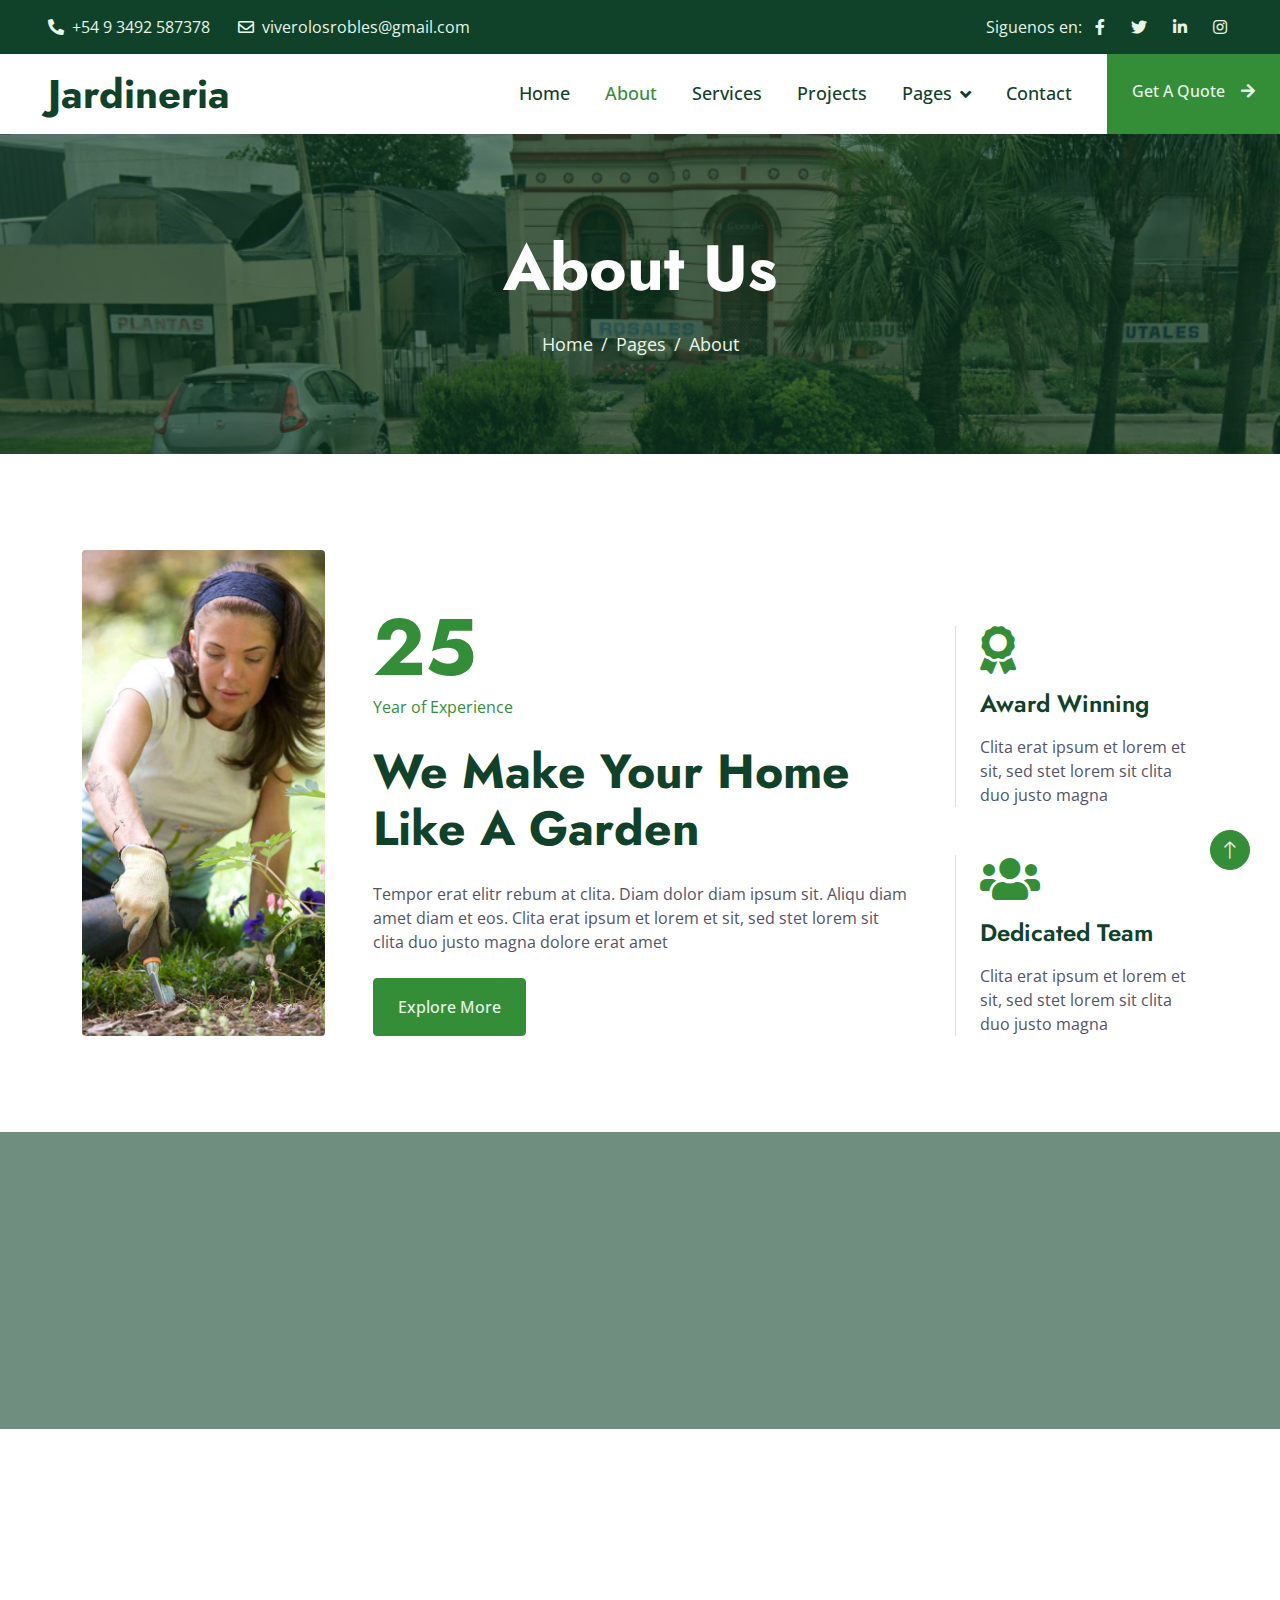
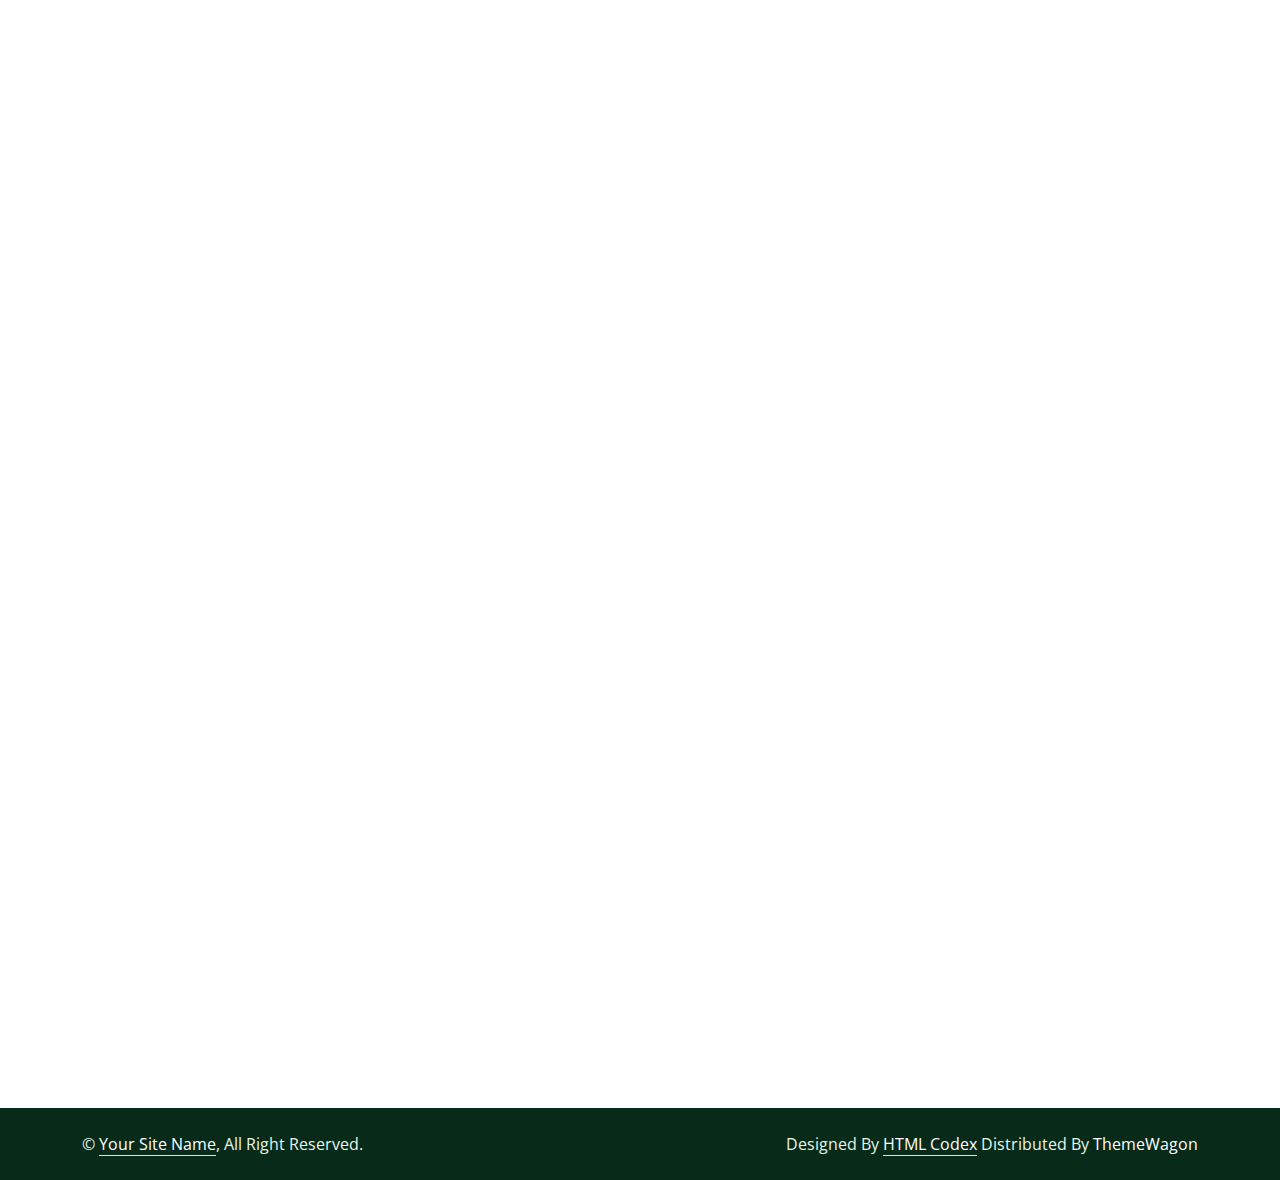
<file: about.html>
<!DOCTYPE html>
<html lang="en">

<head>
    <meta charset="utf-8">
    <title>VIVERO LOS ROBLES</title>
    <meta content="width=device-width, initial-scale=1.0" name="viewport">
    <meta content="" name="keywords">
    <meta content="" name="description">

    <!-- Favicon -->
    <link href="img/favicon.ico" rel="icon">

    <!-- Google Web Fonts -->
    <link rel="preconnect" href="https://fonts.googleapis.com">
    <link rel="preconnect" href="https://fonts.gstatic.com" crossorigin>
    <link href="https://fonts.googleapis.com/css2?family=Jost:wght@500;600;700&family=Open+Sans:wght@400;500&display=swap" rel="stylesheet">  

    <!-- Icon Font Stylesheet -->
    <link href="https://cdnjs.cloudflare.com/ajax/libs/font-awesome/5.10.0/css/all.min.css" rel="stylesheet">
    <link href="https://cdn.jsdelivr.net/npm/bootstrap-icons@1.4.1/font/bootstrap-icons.css" rel="stylesheet">

    <!-- Libraries Stylesheet -->
    <link href="lib/animate/animate.min.css" rel="stylesheet">
    <link href="lib/owlcarousel/assets/owl.carousel.min.css" rel="stylesheet">
    <link href="lib/lightbox/css/lightbox.min.css" rel="stylesheet">

    <!-- Customized Bootstrap Stylesheet -->
    <link href="css/bootstrap.min.css" rel="stylesheet">

    <!-- Template Stylesheet -->
    <link href="css/style.css" rel="stylesheet">
</head>

<body>
    <!-- Spinner Start -->
    <div id="spinner" class="show bg-white position-fixed translate-middle w-100 vh-100 top-50 start-50 d-flex align-items-center justify-content-center">
        <div class="spinner-border text-primary" role="status" style="width: 3rem; height: 3rem;"></div>
    </div>
    <!-- Spinner End -->


    <!-- Topbar Start -->
    <div class="container-fluid bg-dark text-light px-0 py-2">
        <div class="row gx-0 d-none d-lg-flex">
            <div class="col-lg-7 px-5 text-start">
                <div class="h-100 d-inline-flex align-items-center me-4">
                    <span class="fa fa-phone-alt me-2"></span>
                    <span>+54 9 3492 587378</span>
                </div>
                <div class="h-100 d-inline-flex align-items-center">
                    <span class="far fa-envelope me-2"></span>
                    <span>viverolosrobles@gmail.com</span>
                </div>
            </div>
            <div class="col-lg-5 px-5 text-end">
                <div class="h-100 d-inline-flex align-items-center mx-n2">
                    <span>Siguenos en:</span>
                    <a class="btn btn-link text-light" href=""><i class="fab fa-facebook-f"></i></a>
                    <a class="btn btn-link text-light" href=""><i class="fab fa-twitter"></i></a>
                    <a class="btn btn-link text-light" href=""><i class="fab fa-linkedin-in"></i></a>
                    <a class="btn btn-link text-light" href=""><i class="fab fa-instagram"></i></a>
                </div>
            </div>
        </div>
    </div>
    <!-- Topbar End -->


    <!-- Navbar Start -->
    <nav class="navbar navbar-expand-lg bg-white navbar-light sticky-top p-0">
        <a href="index.html" class="navbar-brand d-flex align-items-center px-4 px-lg-5">
            <h1 class="m-0">Jardineria</h1>
        </a>
        <button type="button" class="navbar-toggler me-4" data-bs-toggle="collapse" data-bs-target="#navbarCollapse">
            <span class="navbar-toggler-icon"></span>
        </button>
        <div class="collapse navbar-collapse" id="navbarCollapse">
            <div class="navbar-nav ms-auto p-4 p-lg-0">
                <a href="index.html" class="nav-item nav-link">Home</a>
                <a href="about.html" class="nav-item nav-link active">About</a>
                <a href="service.html" class="nav-item nav-link">Services</a>
                <a href="project.html" class="nav-item nav-link">Projects</a>
                <div class="nav-item dropdown">
                    <a href="#" class="nav-link dropdown-toggle" data-bs-toggle="dropdown">Pages</a>
                    <div class="dropdown-menu bg-light m-0">
                        <a href="feature.html" class="dropdown-item">Features</a>
                        <a href="quote.html" class="dropdown-item">Free Quote</a>
                        <a href="team.html" class="dropdown-item">Our Team</a>
                        <a href="testimonial.html" class="dropdown-item">Testimonial</a>
                        <a href="404.html" class="dropdown-item">404 Page</a>
                    </div>
                </div>
                <a href="contact.html" class="nav-item nav-link">Contact</a>
            </div>
            <a href="" class="btn btn-primary py-4 px-lg-4 rounded-0 d-none d-lg-block">Get A Quote<i class="fa fa-arrow-right ms-3"></i></a>
        </div>
    </nav>
    <!-- Navbar End -->


    <!-- Page Header Start -->
    <div class="container-fluid page-header py-5 mb-5 wow fadeIn" data-wow-delay="0.1s">
        <div class="container text-center py-5">
            <h1 class="display-3 text-white mb-4 animated slideInDown">About Us</h1>
            <nav aria-label="breadcrumb animated slideInDown">
                <ol class="breadcrumb justify-content-center mb-0">
                    <li class="breadcrumb-item"><a href="#">Home</a></li>
                    <li class="breadcrumb-item"><a href="#">Pages</a></li>
                    <li class="breadcrumb-item active" aria-current="page">About</li>
                </ol>
            </nav>
        </div>
    </div>
    <!-- Page Header End -->


    <!-- About Start -->
    <div class="container-xxl py-5">
        <div class="container">
            <div class="row g-5 align-items-end">
                <div class="col-lg-3 col-md-5 wow fadeInUp" data-wow-delay="0.1s">
                    <img class="img-fluid rounded" data-wow-delay="0.1s" src="img/about.jpg">
                </div>
                <div class="col-lg-6 col-md-7 wow fadeInUp" data-wow-delay="0.3s">
                    <h1 class="display-1 text-primary mb-0">25</h1>
                    <p class="text-primary mb-4">Year of Experience</p>
                    <h1 class="display-5 mb-4">We Make Your Home Like A Garden</h1>
                    <p class="mb-4">Tempor erat elitr rebum at clita. Diam dolor diam ipsum sit. Aliqu diam amet diam et eos. Clita erat ipsum et lorem et sit, sed stet lorem sit clita duo justo magna dolore erat amet</p>
                    <a class="btn btn-primary py-3 px-4" href="">Explore More</a>
                </div>
                <div class="col-lg-3 col-md-12 wow fadeInUp" data-wow-delay="0.5s">
                    <div class="row g-5">
                        <div class="col-12 col-sm-6 col-lg-12">
                            <div class="border-start ps-4">
                                <i class="fa fa-award fa-3x text-primary mb-3"></i>
                                <h4 class="mb-3">Award Winning</h4>
                                <span>Clita erat ipsum et lorem et sit, sed stet lorem sit clita duo justo magna</span>
                            </div>
                        </div>
                        <div class="col-12 col-sm-6 col-lg-12">
                            <div class="border-start ps-4">
                                <i class="fa fa-users fa-3x text-primary mb-3"></i>
                                <h4 class="mb-3">Dedicated Team</h4>
                                <span>Clita erat ipsum et lorem et sit, sed stet lorem sit clita duo justo magna</span>
                            </div>
                        </div>
                    </div>
                </div>
            </div>
        </div>
    </div>
    <!-- About End -->


    <!-- Facts Start -->
    <div class="container-fluid facts my-5 py-5" data-parallax="scroll" data-image-src="img/carousel-1.jpg">
        <div class="container py-5">
            <div class="row g-5">
                <div class="col-sm-6 col-lg-3 text-center wow fadeIn" data-wow-delay="0.1s">
                    <h1 class="display-4 text-white" data-toggle="counter-up">1234</h1>
                    <span class="fs-5 fw-semi-bold text-light">Happy Clients</span>
                </div>
                <div class="col-sm-6 col-lg-3 text-center wow fadeIn" data-wow-delay="0.3s">
                    <h1 class="display-4 text-white" data-toggle="counter-up">1234</h1>
                    <span class="fs-5 fw-semi-bold text-light">Garden Complated</span>
                </div>
                <div class="col-sm-6 col-lg-3 text-center wow fadeIn" data-wow-delay="0.5s">
                    <h1 class="display-4 text-white" data-toggle="counter-up">1234</h1>
                    <span class="fs-5 fw-semi-bold text-light">Dedicated Staff</span>
                </div>
                <div class="col-sm-6 col-lg-3 text-center wow fadeIn" data-wow-delay="0.7s">
                    <h1 class="display-4 text-white" data-toggle="counter-up">1234</h1>
                    <span class="fs-5 fw-semi-bold text-light">Awards Achieved</span>
                </div>
            </div>
        </div>
    </div>
    <!-- Facts End -->


    <!-- Team Start -->
    <div class="container-xxl py-5">
        <div class="container">
            <div class="text-center mx-auto wow fadeInUp" data-wow-delay="0.1s" style="max-width: 500px;">
                <p class="fs-5 fw-bold text-primary">Our Team</p>
                <h1 class="display-5 mb-5">Dedicated & Experienced Team Members</h1>
            </div>
            <div class="row g-4">
                <div class="col-lg-4 col-md-6 wow fadeInUp" data-wow-delay="0.1s">
                    <div class="team-item rounded">
                        <img class="img-fluid" src="img/team-1.jpg" alt="">
                        <div class="team-text">
                            <h4 class="mb-0">Doris Jordan</h4>
                            <p class="text-primary">Landscape Designer</p>
                            <div class="team-social d-flex">
                                <a class="btn btn-square rounded-circle me-2" href=""><i class="fab fa-facebook-f"></i></a>
                                <a class="btn btn-square rounded-circle me-2" href=""><i class="fab fa-twitter"></i></a>
                                <a class="btn btn-square rounded-circle me-2" href=""><i class="fab fa-instagram"></i></a>
                            </div>
                        </div>
                    </div>
                </div>
                <div class="col-lg-4 col-md-6 wow fadeInUp" data-wow-delay="0.3s">
                    <div class="team-item rounded">
                        <img class="img-fluid" src="img/team-2.jpg" alt="">
                        <div class="team-text">
                            <h4 class="mb-0">Johnny Ramirez</h4>
                            <p class="text-primary">Garden Designer</p>
                            <div class="team-social d-flex">
                                <a class="btn btn-square rounded-circle me-2" href=""><i class="fab fa-facebook-f"></i></a>
                                <a class="btn btn-square rounded-circle me-2" href=""><i class="fab fa-twitter"></i></a>
                                <a class="btn btn-square rounded-circle me-2" href=""><i class="fab fa-instagram"></i></a>
                            </div>
                        </div>
                    </div>
                </div>
                <div class="col-lg-4 col-md-6 wow fadeInUp" data-wow-delay="0.5s">
                    <div class="team-item rounded">
                        <img class="img-fluid" src="img/team-3.jpg" alt="">
                        <div class="team-text">
                            <h4 class="mb-0">Diana Wagner</h4>
                            <p class="text-primary">Senior Gardener</p>
                            <div class="team-social d-flex">
                                <a class="btn btn-square rounded-circle me-2" href=""><i class="fab fa-facebook-f"></i></a>
                                <a class="btn btn-square rounded-circle me-2" href=""><i class="fab fa-twitter"></i></a>
                                <a class="btn btn-square rounded-circle me-2" href=""><i class="fab fa-instagram"></i></a>
                            </div>
                        </div>
                    </div>
                </div>
            </div>
        </div>
    </div>
    <!-- Team End -->


    <!-- Footer Start -->
    <div class="container-fluid bg-dark text-light footer mt-5 py-5 wow fadeIn" data-wow-delay="0.1s">
        <div class="container py-5">
            <div class="row g-5">
                <div class="col-lg-3 col-md-6">
                    <h4 class="text-white mb-4">Our Office</h4>
                    <p class="mb-2"><i class="fa fa-map-marker-alt me-3"></i>123 Street, New York, USA</p>
                    <p class="mb-2"><i class="fa fa-phone-alt me-3"></i>+012 345 67890</p>
                    <p class="mb-2"><i class="fa fa-envelope me-3"></i>info@example.com</p>
                    <div class="d-flex pt-2">
                        <a class="btn btn-square btn-outline-light rounded-circle me-2" href=""><i class="fab fa-twitter"></i></a>
                        <a class="btn btn-square btn-outline-light rounded-circle me-2" href=""><i class="fab fa-facebook-f"></i></a>
                        <a class="btn btn-square btn-outline-light rounded-circle me-2" href=""><i class="fab fa-youtube"></i></a>
                        <a class="btn btn-square btn-outline-light rounded-circle me-2" href=""><i class="fab fa-linkedin-in"></i></a>
                    </div>
                </div>
                <div class="col-lg-3 col-md-6">
                    <h4 class="text-white mb-4">Services</h4>
                    <a class="btn btn-link" href="">Landscaping</a>
                    <a class="btn btn-link" href="">Pruning plants</a>
                    <a class="btn btn-link" href="">Urban Gardening</a>
                    <a class="btn btn-link" href="">Garden Maintenance</a>
                    <a class="btn btn-link" href="">Green Technology</a>
                </div>
                <div class="col-lg-3 col-md-6">
                    <h4 class="text-white mb-4">Quick Links</h4>
                    <a class="btn btn-link" href="">About Us</a>
                    <a class="btn btn-link" href="">Contact Us</a>
                    <a class="btn btn-link" href="">Our Services</a>
                    <a class="btn btn-link" href="">Terms & Condition</a>
                    <a class="btn btn-link" href="">Support</a>
                </div>
                <div class="col-lg-3 col-md-6">
                    <h4 class="text-white mb-4">Newsletter</h4>
                    <p>Dolor amet sit justo amet elitr clita ipsum elitr est.</p>
                    <div class="position-relative w-100">
                        <input class="form-control bg-light border-light w-100 py-3 ps-4 pe-5" type="text" placeholder="Your email">
                        <button type="button" class="btn btn-primary py-2 position-absolute top-0 end-0 mt-2 me-2">SignUp</button>
                    </div>
                </div>
            </div>
        </div>
    </div>
    <!-- Footer End -->


    <!-- Copyright Start -->
    <div class="container-fluid copyright py-4">
        <div class="container">
            <div class="row">
                <div class="col-md-6 text-center text-md-start mb-3 mb-md-0">
                    &copy; <a class="border-bottom" href="#">Your Site Name</a>, All Right Reserved.
                </div>
                <div class="col-md-6 text-center text-md-end">
                    <!--/*** This template is free as long as you keep the footer author’s credit link/attribution link/backlink. If you'd like to use the template without the footer author’s credit link/attribution link/backlink, you can purchase the Credit Removal License from "https://htmlcodex.com/credit-removal". Thank you for your support. ***/-->
                    Designed By <a class="border-bottom" href="https://htmlcodex.com">HTML Codex</a> Distributed By <a href="https://themewagon.com">ThemeWagon</a>
                </div>
            </div>
        </div>
    </div>
    <!-- Copyright End -->


    <!-- Back to Top -->
    <a href="#" class="btn btn-lg btn-primary btn-lg-square rounded-circle back-to-top"><i class="bi bi-arrow-up"></i></a>


    <!-- JavaScript Libraries -->
    <script src="https://code.jquery.com/jquery-3.4.1.min.js"></script>
    <script src="https://cdn.jsdelivr.net/npm/bootstrap@5.0.0/dist/js/bootstrap.bundle.min.js"></script>
    <script src="lib/wow/wow.min.js"></script>
    <script src="lib/easing/easing.min.js"></script>
    <script src="lib/waypoints/waypoints.min.js"></script>
    <script src="lib/owlcarousel/owl.carousel.min.js"></script>
    <script src="lib/counterup/counterup.min.js"></script>
    <script src="lib/parallax/parallax.min.js"></script>
    <script src="lib/isotope/isotope.pkgd.min.js"></script>
    <script src="lib/lightbox/js/lightbox.min.js"></script>

    <!-- Template Javascript -->
    <script src="js/main.js"></script>
</body>

</html>
</file>
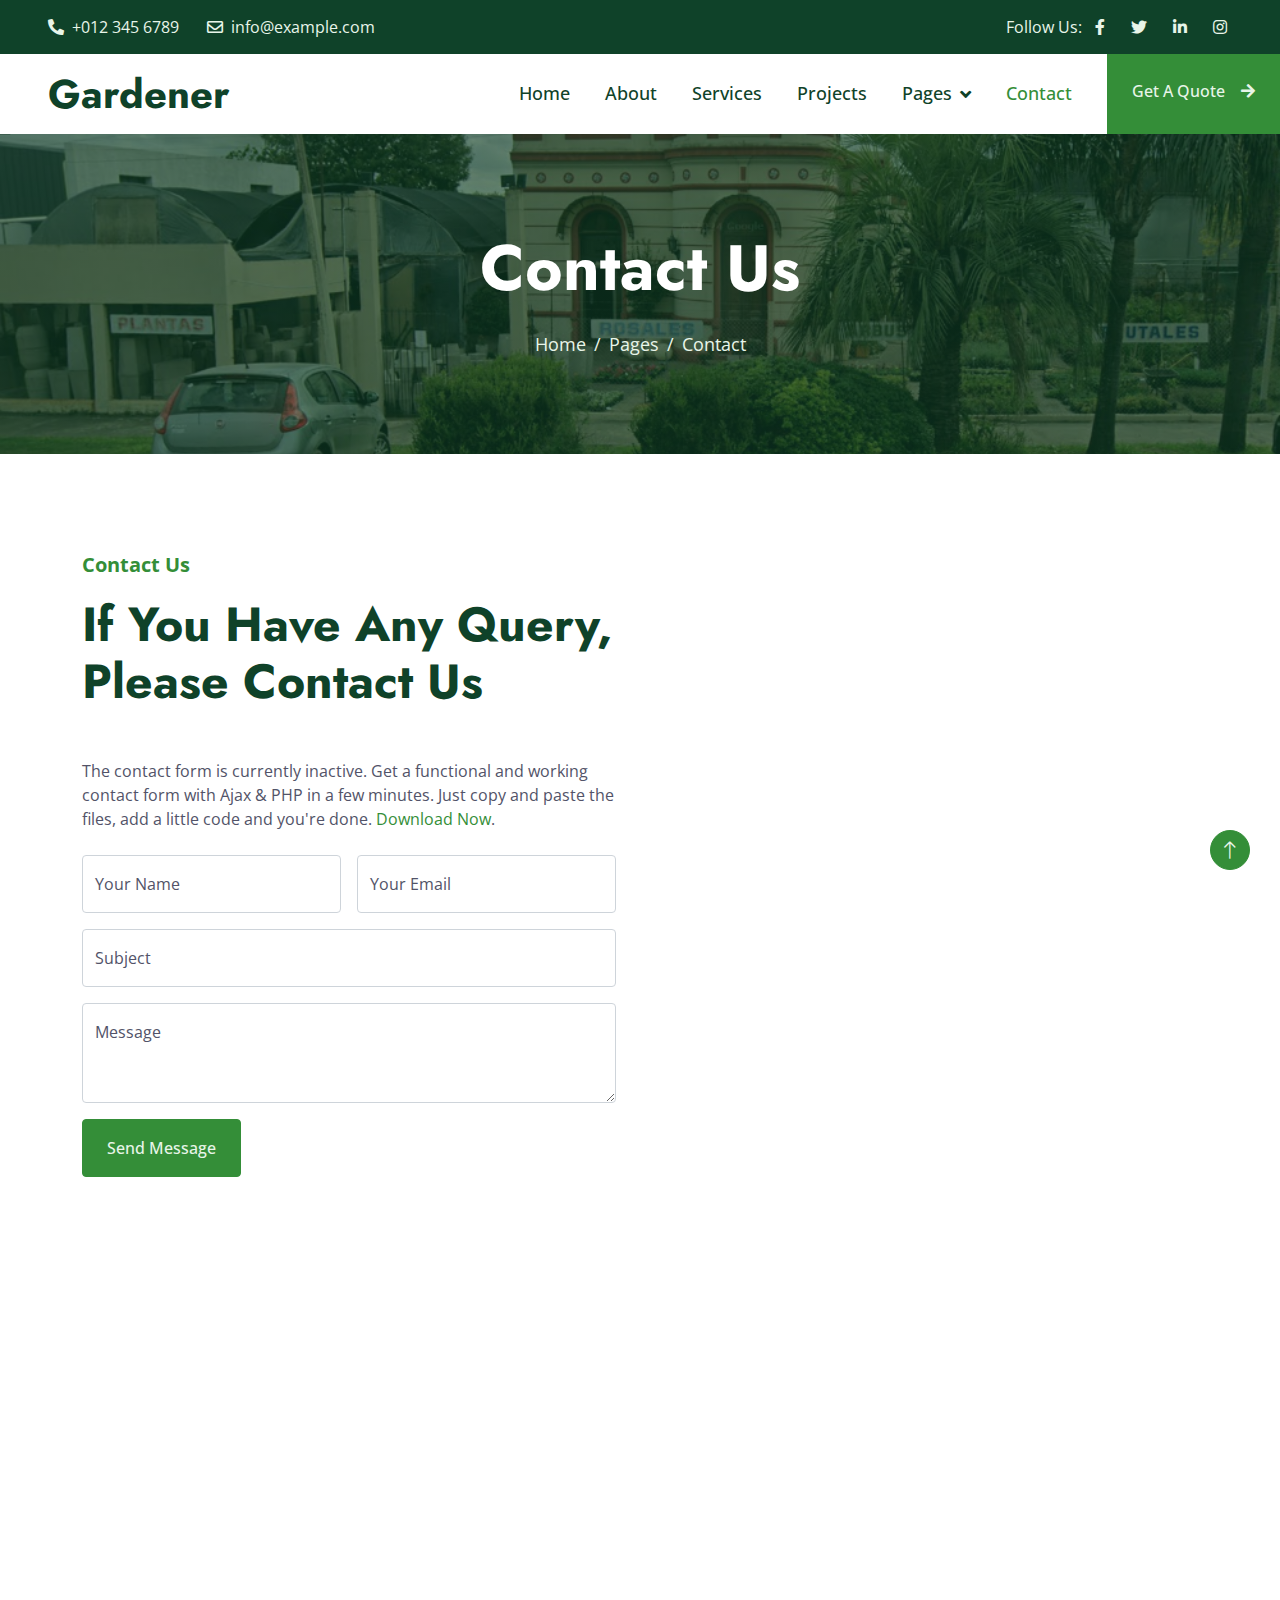
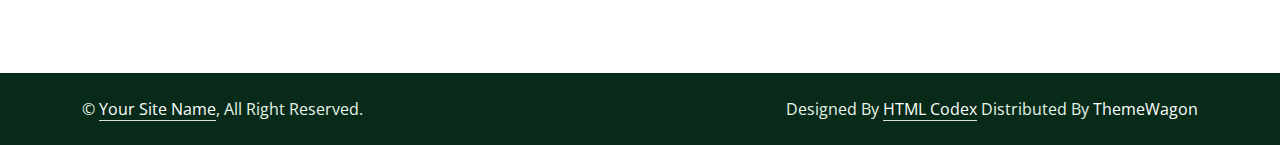
<file: contact.html>
<!DOCTYPE html>
<html lang="en">

<head>
    <meta charset="utf-8">
    <title>Gardener - Gardening Website Template</title>
    <meta content="width=device-width, initial-scale=1.0" name="viewport">
    <meta content="" name="keywords">
    <meta content="" name="description">

    <!-- Favicon -->
    <link href="img/favicon.ico" rel="icon">

    <!-- Google Web Fonts -->
    <link rel="preconnect" href="https://fonts.googleapis.com">
    <link rel="preconnect" href="https://fonts.gstatic.com" crossorigin>
    <link href="https://fonts.googleapis.com/css2?family=Jost:wght@500;600;700&family=Open+Sans:wght@400;500&display=swap" rel="stylesheet">  

    <!-- Icon Font Stylesheet -->
    <link href="https://cdnjs.cloudflare.com/ajax/libs/font-awesome/5.10.0/css/all.min.css" rel="stylesheet">
    <link href="https://cdn.jsdelivr.net/npm/bootstrap-icons@1.4.1/font/bootstrap-icons.css" rel="stylesheet">

    <!-- Libraries Stylesheet -->
    <link href="lib/animate/animate.min.css" rel="stylesheet">
    <link href="lib/owlcarousel/assets/owl.carousel.min.css" rel="stylesheet">
    <link href="lib/lightbox/css/lightbox.min.css" rel="stylesheet">

    <!-- Customized Bootstrap Stylesheet -->
    <link href="css/bootstrap.min.css" rel="stylesheet">

    <!-- Template Stylesheet -->
    <link href="css/style.css" rel="stylesheet">
</head>

<body>
    <!-- Spinner Start -->
    <div id="spinner" class="show bg-white position-fixed translate-middle w-100 vh-100 top-50 start-50 d-flex align-items-center justify-content-center">
        <div class="spinner-border text-primary" role="status" style="width: 3rem; height: 3rem;"></div>
    </div>
    <!-- Spinner End -->


    <!-- Topbar Start -->
    <div class="container-fluid bg-dark text-light px-0 py-2">
        <div class="row gx-0 d-none d-lg-flex">
            <div class="col-lg-7 px-5 text-start">
                <div class="h-100 d-inline-flex align-items-center me-4">
                    <span class="fa fa-phone-alt me-2"></span>
                    <span>+012 345 6789</span>
                </div>
                <div class="h-100 d-inline-flex align-items-center">
                    <span class="far fa-envelope me-2"></span>
                    <span>info@example.com</span>
                </div>
            </div>
            <div class="col-lg-5 px-5 text-end">
                <div class="h-100 d-inline-flex align-items-center mx-n2">
                    <span>Follow Us:</span>
                    <a class="btn btn-link text-light" href=""><i class="fab fa-facebook-f"></i></a>
                    <a class="btn btn-link text-light" href=""><i class="fab fa-twitter"></i></a>
                    <a class="btn btn-link text-light" href=""><i class="fab fa-linkedin-in"></i></a>
                    <a class="btn btn-link text-light" href=""><i class="fab fa-instagram"></i></a>
                </div>
            </div>
        </div>
    </div>
    <!-- Topbar End -->


    <!-- Navbar Start -->
    <nav class="navbar navbar-expand-lg bg-white navbar-light sticky-top p-0">
        <a href="index.html" class="navbar-brand d-flex align-items-center px-4 px-lg-5">
            <h1 class="m-0">Gardener</h1>
        </a>
        <button type="button" class="navbar-toggler me-4" data-bs-toggle="collapse" data-bs-target="#navbarCollapse">
            <span class="navbar-toggler-icon"></span>
        </button>
        <div class="collapse navbar-collapse" id="navbarCollapse">
            <div class="navbar-nav ms-auto p-4 p-lg-0">
                <a href="index.html" class="nav-item nav-link">Home</a>
                <a href="about.html" class="nav-item nav-link">About</a>
                <a href="service.html" class="nav-item nav-link">Services</a>
                <a href="project.html" class="nav-item nav-link">Projects</a>
                <div class="nav-item dropdown">
                    <a href="#" class="nav-link dropdown-toggle" data-bs-toggle="dropdown">Pages</a>
                    <div class="dropdown-menu bg-light m-0">
                        <a href="feature.html" class="dropdown-item">Features</a>
                        <a href="quote.html" class="dropdown-item">Free Quote</a>
                        <a href="team.html" class="dropdown-item">Our Team</a>
                        <a href="testimonial.html" class="dropdown-item">Testimonial</a>
                        <a href="404.html" class="dropdown-item">404 Page</a>
                    </div>
                </div>
                <a href="contact.html" class="nav-item nav-link active">Contact</a>
            </div>
            <a href="" class="btn btn-primary py-4 px-lg-4 rounded-0 d-none d-lg-block">Get A Quote<i class="fa fa-arrow-right ms-3"></i></a>
        </div>
    </nav>
    <!-- Navbar End -->


    <!-- Page Header Start -->
    <div class="container-fluid page-header py-5 mb-5 wow fadeIn" data-wow-delay="0.1s">
        <div class="container text-center py-5">
            <h1 class="display-3 text-white mb-4 animated slideInDown">Contact Us</h1>
            <nav aria-label="breadcrumb animated slideInDown">
                <ol class="breadcrumb justify-content-center mb-0">
                    <li class="breadcrumb-item"><a href="#">Home</a></li>
                    <li class="breadcrumb-item"><a href="#">Pages</a></li>
                    <li class="breadcrumb-item active" aria-current="page">Contact</li>
                </ol>
            </nav>
        </div>
    </div>
    <!-- Page Header End -->


    <!-- Contact Start -->
    <div class="container-xxl py-5">
        <div class="container">
            <div class="row g-5">
                <div class="col-lg-6 wow fadeIn" data-wow-delay="0.1s">
                    <p class="fs-5 fw-bold text-primary">Contact Us</p>
                    <h1 class="display-5 mb-5">If You Have Any Query, Please Contact Us</h1>
                    <p class="mb-4">The contact form is currently inactive. Get a functional and working contact form with Ajax & PHP in a few minutes. Just copy and paste the files, add a little code and you're done. <a href="https://htmlcodex.com/contact-form">Download Now</a>.</p>
                    <form>
                        <div class="row g-3">
                            <div class="col-md-6">
                                <div class="form-floating">
                                    <input type="text" class="form-control" id="name" placeholder="Your Name">
                                    <label for="name">Your Name</label>
                                </div>
                            </div>
                            <div class="col-md-6">
                                <div class="form-floating">
                                    <input type="email" class="form-control" id="email" placeholder="Your Email">
                                    <label for="email">Your Email</label>
                                </div>
                            </div>
                            <div class="col-12">
                                <div class="form-floating">
                                    <input type="text" class="form-control" id="subject" placeholder="Subject">
                                    <label for="subject">Subject</label>
                                </div>
                            </div>
                            <div class="col-12">
                                <div class="form-floating">
                                    <textarea class="form-control" placeholder="Leave a message here" id="message" style="height: 100px"></textarea>
                                    <label for="message">Message</label>
                                </div>
                            </div>
                            <div class="col-12">
                                <button class="btn btn-primary py-3 px-4" type="submit">Send Message</button>
                            </div>
                        </div>
                    </form>
                </div>
                <div class="col-lg-6 wow fadeIn" data-wow-delay="0.5s" style="min-height: 450px;">
                    <div class="position-relative rounded overflow-hidden h-100">
                        <iframe class="position-relative w-100 h-100"
                        src="https://www.google.com/maps/embed?pb=!1m18!1m12!1m3!1d3001156.4288297426!2d-78.01371936852176!3d42.72876761954724!2m3!1f0!2f0!3f0!3m2!1i1024!2i768!4f13.1!3m3!1m2!1s0x4ccc4bf0f123a5a9%3A0xddcfc6c1de189567!2sNew%20York%2C%20USA!5e0!3m2!1sen!2sbd!4v1603794290143!5m2!1sen!2sbd"
                        frameborder="0" style="min-height: 450px; border:0;" allowfullscreen="" aria-hidden="false"
                        tabindex="0"></iframe>
                    </div>
                </div>
            </div>
        </div>
    </div>
    <!-- Contact End -->


    <!-- Footer Start -->
    <div class="container-fluid bg-dark text-light footer mt-5 py-5 wow fadeIn" data-wow-delay="0.1s">
        <div class="container py-5">
            <div class="row g-5">
                <div class="col-lg-3 col-md-6">
                    <h4 class="text-white mb-4">Our Office</h4>
                    <p class="mb-2"><i class="fa fa-map-marker-alt me-3"></i>123 Street, New York, USA</p>
                    <p class="mb-2"><i class="fa fa-phone-alt me-3"></i>+012 345 67890</p>
                    <p class="mb-2"><i class="fa fa-envelope me-3"></i>info@example.com</p>
                    <div class="d-flex pt-2">
                        <a class="btn btn-square btn-outline-light rounded-circle me-2" href=""><i class="fab fa-twitter"></i></a>
                        <a class="btn btn-square btn-outline-light rounded-circle me-2" href=""><i class="fab fa-facebook-f"></i></a>
                        <a class="btn btn-square btn-outline-light rounded-circle me-2" href=""><i class="fab fa-youtube"></i></a>
                        <a class="btn btn-square btn-outline-light rounded-circle me-2" href=""><i class="fab fa-linkedin-in"></i></a>
                    </div>
                </div>
                <div class="col-lg-3 col-md-6">
                    <h4 class="text-white mb-4">Services</h4>
                    <a class="btn btn-link" href="">Landscaping</a>
                    <a class="btn btn-link" href="">Pruning plants</a>
                    <a class="btn btn-link" href="">Urban Gardening</a>
                    <a class="btn btn-link" href="">Garden Maintenance</a>
                    <a class="btn btn-link" href="">Green Technology</a>
                </div>
                <div class="col-lg-3 col-md-6">
                    <h4 class="text-white mb-4">Quick Links</h4>
                    <a class="btn btn-link" href="">About Us</a>
                    <a class="btn btn-link" href="">Contact Us</a>
                    <a class="btn btn-link" href="">Our Services</a>
                    <a class="btn btn-link" href="">Terms & Condition</a>
                    <a class="btn btn-link" href="">Support</a>
                </div>
                <div class="col-lg-3 col-md-6">
                    <h4 class="text-white mb-4">Newsletter</h4>
                    <p>Dolor amet sit justo amet elitr clita ipsum elitr est.</p>
                    <div class="position-relative w-100">
                        <input class="form-control bg-light border-light w-100 py-3 ps-4 pe-5" type="text" placeholder="Your email">
                        <button type="button" class="btn btn-primary py-2 position-absolute top-0 end-0 mt-2 me-2">SignUp</button>
                    </div>
                </div>
            </div>
        </div>
    </div>
    <!-- Footer End -->


    <!-- Copyright Start -->
    <div class="container-fluid copyright py-4">
        <div class="container">
            <div class="row">
                <div class="col-md-6 text-center text-md-start mb-3 mb-md-0">
                    &copy; <a class="border-bottom" href="#">Your Site Name</a>, All Right Reserved.
                </div>
                <div class="col-md-6 text-center text-md-end">
                    <!--/*** This template is free as long as you keep the footer author’s credit link/attribution link/backlink. If you'd like to use the template without the footer author’s credit link/attribution link/backlink, you can purchase the Credit Removal License from "https://htmlcodex.com/credit-removal". Thank you for your support. ***/-->
                    Designed By <a class="border-bottom" href="https://htmlcodex.com">HTML Codex</a> Distributed By <a href="https://themewagon.com">ThemeWagon</a>
                </div>
            </div>
        </div>
    </div>
    <!-- Copyright End -->


    <!-- Back to Top -->
    <a href="#" class="btn btn-lg btn-primary btn-lg-square rounded-circle back-to-top"><i class="bi bi-arrow-up"></i></a>


    <!-- JavaScript Libraries -->
    <script src="https://code.jquery.com/jquery-3.4.1.min.js"></script>
    <script src="https://cdn.jsdelivr.net/npm/bootstrap@5.0.0/dist/js/bootstrap.bundle.min.js"></script>
    <script src="lib/wow/wow.min.js"></script>
    <script src="lib/easing/easing.min.js"></script>
    <script src="lib/waypoints/waypoints.min.js"></script>
    <script src="lib/owlcarousel/owl.carousel.min.js"></script>
    <script src="lib/counterup/counterup.min.js"></script>
    <script src="lib/parallax/parallax.min.js"></script>
    <script src="lib/isotope/isotope.pkgd.min.js"></script>
    <script src="lib/lightbox/js/lightbox.min.js"></script>

    <!-- Template Javascript -->
    <script src="js/main.js"></script>
</body>

</html>
</file>
<file: css/style.css>
:root {
    --primary: #348E38;
    --secondary: #525368;
    --light: #E8F5E9;
    --dark: #0F4229;
}

.back-to-top {
    position: fixed;
    display: none;
    right: 30px;
    bottom: 30px;
    z-index: 99;
}

h1,
.h1,
h2,
.h2,
.fw-bold {
    font-weight: 700 !important;
}

h3,
.h3,
h4,
.h4,
.fw-medium {
    font-weight: 600 !important;
}

h5,
.h5,
h6,
.h6,
.fw-semi-bold {
    font-weight: 500 !important;
}

#spinner {
    opacity: 0;
    visibility: hidden;
    transition: opacity .5s ease-out, visibility 0s linear .5s;
    z-index: 99999;
}

#spinner.show {
    transition: opacity .5s ease-out, visibility 0s linear 0s;
    visibility: visible;
    opacity: 1;
}

.btn {
    transition: .5s;
    font-weight: 500;
}

.btn-primary,
.btn-outline-primary:hover {
    color: var(--light);
}

.btn-square {
    width: 38px;
    height: 38px;
}

.btn-sm-square {
    width: 32px;
    height: 32px;
}

.btn-lg-square {
    width: 40px;
    height: 40px;
}

.btn-square,
.btn-sm-square,
.btn-lg-square {
    padding: 0;
    display: flex;
    align-items: center;
    justify-content: center;
    font-weight: normal;
}

.navbar.sticky-top {
    top: -100px;
    transition: .5s;
}

.navbar .navbar-brand,
.navbar a.btn {
    height: 80px;
}

.navbar .navbar-nav .nav-link {
    margin-right: 35px;
    padding: 25px 0;
    color: var(--dark);
    font-size: 18px;
    font-weight: 500;
    outline: none;
}

.navbar .navbar-nav .nav-link:hover,
.navbar .navbar-nav .nav-link.active {
    color: var(--primary);
}

.navbar .dropdown-toggle::after {
    border: none;
    content: "\f107";
    font-family: "Font Awesome 5 Free";
    font-weight: 900;
    vertical-align: middle;
    margin-left: 8px;
}

@media (max-width: 991.98px) {
    .navbar .navbar-nav .nav-link {
        margin-right: 0;
        padding: 10px 0;
    }

    .navbar .navbar-nav {
        border-top: 1px solid #EEEEEE;
    }
}

@media (min-width: 992px) {
    .navbar .nav-item .dropdown-menu {
        display: block;
        border: none;
        margin-top: 0;
        top: 150%;
        opacity: 0;
        visibility: hidden;
        transition: .5s;
    }

    .navbar .nav-item:hover .dropdown-menu {
        top: 100%;
        visibility: visible;
        transition: .5s;
        opacity: 1;
    }
}

.carousel-caption {
    top: 0;
    left: 0;
    right: 0;
    bottom: 0;
    display: flex;
    align-items: center;
    justify-content: center;
    text-align: center;
    background: rgba(15, 66, 41, .4);
    z-index: 1;
}

.carousel-control-prev,
.carousel-control-next {
    width: 15%;
}

.carousel-control-prev-icon,
.carousel-control-next-icon {
    width: 3rem;
    height: 3rem;
    border-radius: 3rem;
    background-color: var(--primary);
    border: 10px solid var(--primary);
}

@media (max-width: 768px) {
    #header-carousel .carousel-item {
        position: relative;
        min-height: 450px;
    }

    #header-carousel .carousel-item img {
        position: absolute;
        width: 100%;
        height: 100%;
        object-fit: cover;
    }
}

.page-header {
    background: linear-gradient(rgba(15, 66, 41, .6), rgba(15, 66, 41, .6)), url(../img/carousel-1.jpg) center center no-repeat;
    background-size: cover;
}

.page-header .breadcrumb-item+.breadcrumb-item::before {
    color: var(--light);
}

.page-header .breadcrumb-item,
.page-header .breadcrumb-item a {
    font-size: 18px;
    color: var(--light);
}

@media (min-width: 991.98px) {
    .top-feature {
        position: relative;
        margin-top: -80px;
        z-index: 1;
    }
}

.facts,
.quote {
    background: rgba(15, 66, 41, .6);
}

.service-item {
    position: relative;
    text-align: center;
}

.service-item .service-img {
    position: absolute;
    width: 100%;
    height: 100%;
    top: 0;
    left: 0;
    overflow: hidden;
    z-index: -1;
}

.service-item .service-img img {
    position: absolute;
    width: 100%;
    height: 100%;
    left: 0;
    object-fit: cover;
    transform: scale(1.2);
    transition: .3s;
    z-index: -1;
}

.service-item:hover .service-img img {
    transform: scale(1);
}

.service-item .service-text {
    background: #FFFFFF;
    box-shadow: 0 0 45px rgba(0, 0, 0, .08);
    transition: .3s;
}

.service-item:hover .service-text {
    background: rgba(15, 66, 41, .6);
}

.service-item .service-text h4,
.service-item .service-text p {
    transition: .3;
}

.service-item:hover .service-text h4 {
    color: #FFFFFF;
}

.service-item:hover .service-text p {
    color: var(--light);
}

.service-item .service-text .btn-square {
    width: 100px;
    height: 100px;
    background: transparent;
    transition: .5s;
}

.service-item:hover .service-text .btn-square {
    background: var(--light);
}

.service-item .service-text .btn {
    width: 31px;
    height: 31px;
    display: inline-flex;
    align-items: center;
    color: var(--dark);
    background: var(--light);
    white-space: nowrap;
    overflow: hidden;
    transition: .3s;
}

.service-item:hover .service-text .btn {
    width: 112px;
}

#portfolio-flters {
    display: inline-block;
    background: var(--light);
    padding: 10px 15px;
}

#portfolio-flters li {
    display: inline-block;
    font-weight: 500;
    color: var(--primary);
    cursor: pointer;
    transition: .5s;
    border-bottom: 2px solid transparent;
}

#portfolio-flters li:hover,
#portfolio-flters li.active {
    color: var(--dark);
    border-color: var(--dark);
}

.portfolio-inner {
    position: relative;
    overflow: hidden;
}

.portfolio-inner::before,
.portfolio-inner::after {
    position: absolute;
    content: "";
    width: 0;
    height: 100%;
    top: 0;
    left: 0;
    background: rgba(15, 66, 41, .6);
    transition: .5s;
}

.portfolio-inner::after {
    left: auto;
    right: 0;
}

.portfolio-inner:hover::before,
.portfolio-inner:hover::after {
    width: 50%;
}

.portfolio-inner .portfolio-text {
    position: absolute;
    width: 100%;
    height: 100%;
    top: 0;
    left: 0;
    display: flex;
    flex-direction: column;
    align-items: center;
    justify-content: center;
    transition: .5s;
    z-index: 3;
    opacity: 0;
}

.portfolio-inner:hover .portfolio-text {
    transition-delay: .3s;
    opacity: 1;
}

.portfolio-inner .portfolio-text .btn {
    background: var(--light);
    color: var(--primary);
}

.portfolio-inner .portfolio-text .btn:hover {
    background: var(--primary);
    color: var(--light);
}

.team-item {
    position: relative;
    overflow: hidden;
}

.team-item .team-text {
    position: absolute;
    width: calc(100% - 45px);
    left: -100%;
    bottom: 45px;
    padding: 1.5rem;
    background: #FFFFFF;
    border-radius: 0 4px 4px 0;
    opacity: 0;
    transition: .5s;
}

.team-item:hover .team-text {
    left: 0;
    opacity: 1;
}

.team-item .team-social .btn {
    background: var(--light);
    color: var(--primary);
}

.team-item .team-social .btn:hover {
    background: var(--primary);
    color: var(--light);
}

.team-item .team-img .team-social {
    position: absolute;
    width: 100%;
    height: 100%;
    top: 0;
    left: 0;
    display: flex;
    align-items: center;
    justify-content: center;
    transition: .5s;
    z-index: 3;
    opacity: 0;
}

.team-item:hover .team-img .team-social {
    transition-delay: .3s;
    opacity: 1;
}

.testimonial-carousel .owl-item img {
    width: 100px;
    height: 100px;
}

.testimonial-carousel .owl-nav {
    margin-top: 30px;
    display: flex;
}

.testimonial-carousel .owl-nav .owl-prev,
.testimonial-carousel .owl-nav .owl-next {
    margin-right: 15px;
    width: 45px;
    height: 45px;
    display: flex;
    align-items: center;
    justify-content: center;
    color: var(--primary);
    background: var(--light);
    border-radius: 4px;
    font-size: 22px;
    transition: .5s;
}

.testimonial-carousel .owl-nav .owl-prev:hover,
.testimonial-carousel .owl-nav .owl-next:hover {
    background: var(--primary);
    color: var(--light);
}

.footer .btn.btn-link {
    display: block;
    margin-bottom: 5px;
    padding: 0;
    text-align: left;
    color: var(--light);
    font-weight: normal;
    text-transform: capitalize;
    transition: .3s;
}

.footer .btn.btn-link::before {
    position: relative;
    content: "\f105";
    font-family: "Font Awesome 5 Free";
    font-weight: 900;
    margin-right: 10px;
}

.footer .btn.btn-link:hover {
    color: var(--primary);
    letter-spacing: 1px;
    box-shadow: none;
}

.copyright {
    color: var(--light);
    background: #072A19;
}

.copyright a {
    color: #FFFFFF;
}

.copyright a:hover {
    color: var(--primary);
}

.custom-paragraph {
    font-size: 14px;
    line-height: 1.4;
}

.py-ajuste {
    padding: 1rem;
}

/* Nueva clase para ajustar el ancho */
.full-width {
    width: 100%;
}

body {
    margin: 0;
    padding: 0;
    box-sizing: border-box;
}

.whatsapp-float {
    position: fixed;
    width: 60px;
    height: 60px;
    bottom: 40px;
    right: 40px;
    background-color: #25d366;
    color: #fff;
    border-radius: 50%;
    text-align: center;
    font-size: 30px;
    box-shadow: 2px 2px 3px #999;
    z-index: 1000;
    display: flex;
    align-items: center;
    justify-content: center;
}

.whatsapp-float i {
    font-size: 30px;
}

/* css/style.css */

/* Estilos para el header */
.header-container {
    display: flex; /* Alinea los elementos en una fila */
    align-items: center; /* Centra verticalmente la imagen y el texto */
    padding: 20px; /* Espacio alrededor del contenedor */
}

.header-logo {
    width: 50px; /* Ajusta el tamaño del logo */
    height: auto; /* Mantiene la proporción del logo */
    margin-right: 10px; /* Espacio entre el logo y el título */
}

.header-title {
    font-size: 24px; /* Ajusta el tamaño del texto */
    margin: 0; /* Elimina el margen por defecto del título */
}

@media (max-width: 768px) {
    .portfolio-item {
        width: 100%; /* Cada elemento ocupa el 100% del ancho en móviles */
    }

    .portfolio-inner img {
        width: 100%; /* Asegura que las imágenes no excedan el ancho del contenedor */
        height: auto; /* Mantiene la proporción de la imagen */
    }
}

@media (max-width: 768px) {
    .container-xxl {
        padding-top: 30px;
        padding-bottom: 30px; /* Aumenta el espacio superior e inferior */
    }
    
    .row.g-4 {
        margin-bottom: 30px; /* Asegura que las filas no se solapen */
    }
}

@media (max-width: 768px) {
    iframe {
        width: 100%;
        height: 250px; /* Ajusta la altura del iframe */
    }
}

.portfolio-container {
    display: -webkit-box;      /* Prefijo para Safari 6.1+ */
    display: -moz-box;         /* Prefijo para Firefox */
    display: -ms-flexbox;      /* Prefijo para IE 10 */
    display: -webkit-flex;     /* Prefijo para Safari 7+ */
    display: flex;             /* Versión estándar */
}

img {
    max-width: 100%;
    height: auto;
    display: block; /* Asegura que las imágenes no creen espacio extra */
}

@supports (-webkit-touch-callout: none) {
    .portfolio-container {
        display: -webkit-flex;
    }
}

img {
    max-width: 100%;
    height: auto;
    display: block;
}

/* Solución específica para Safari */
.portfolio-item img {
    object-fit: cover; /* Asegura que las imágenes se ajusten al contenedor sin distorsionarse */
    width: 100%;
}

.portfolio-container, .portfolio-inner {
    display: -webkit-flex; /* Prefijo para Safari */
    display: flex;
    flex-wrap: wrap; /* Asegura que los elementos se ajusten en varias filas si es necesario */
    -webkit-flex-wrap: wrap;
}

.portfolio-inner {
    min-height: 300px; /* o el valor que necesites */
    height: auto; /* Asegura que el contenedor pueda ajustarse */
}

@media only screen and (max-width: 767px) {
    .portfolio-container {
        flex-direction: column; /* Apila los elementos verticalmente en pantallas pequeñas */
    }
}

.overlay-effect {
    position: relative;
}

.overlay-effect img {
    width: 100%;
    height: auto;
}

.overlay-effect::before {
    content: '';
    position: absolute;
    top: 0;
    left: 0;
    width: 100%;
    height: 100%;
    background: rgba(0, 128, 0, 0.5); /* Color verde con transparencia */
    mix-blend-mode: multiply; /* Efecto de mezcla para mantener los colores */
    pointer-events: none; /* Permite que la imagen siga siendo interactiva */
}

.carousel img {
    width: 100%;
    height: auto; /* Mantiene la proporción original */
    max-height: 800px; /* Incrementa la altura máxima para que las imágenes sean más grandes */
    object-fit: cover; /* Asegura que la imagen se ajuste al contenedor sin deformarse */
  }
  
  .carousel-container {
    width: 100%; /* O un valor fijo, como 90% */
    height: 800px; /* Ajusta el alto a lo que prefieras para que las imágenes sean más grandes */
    overflow: hidden; /* Evita desbordamiento de las imágenes grandes */
  }
</file>
